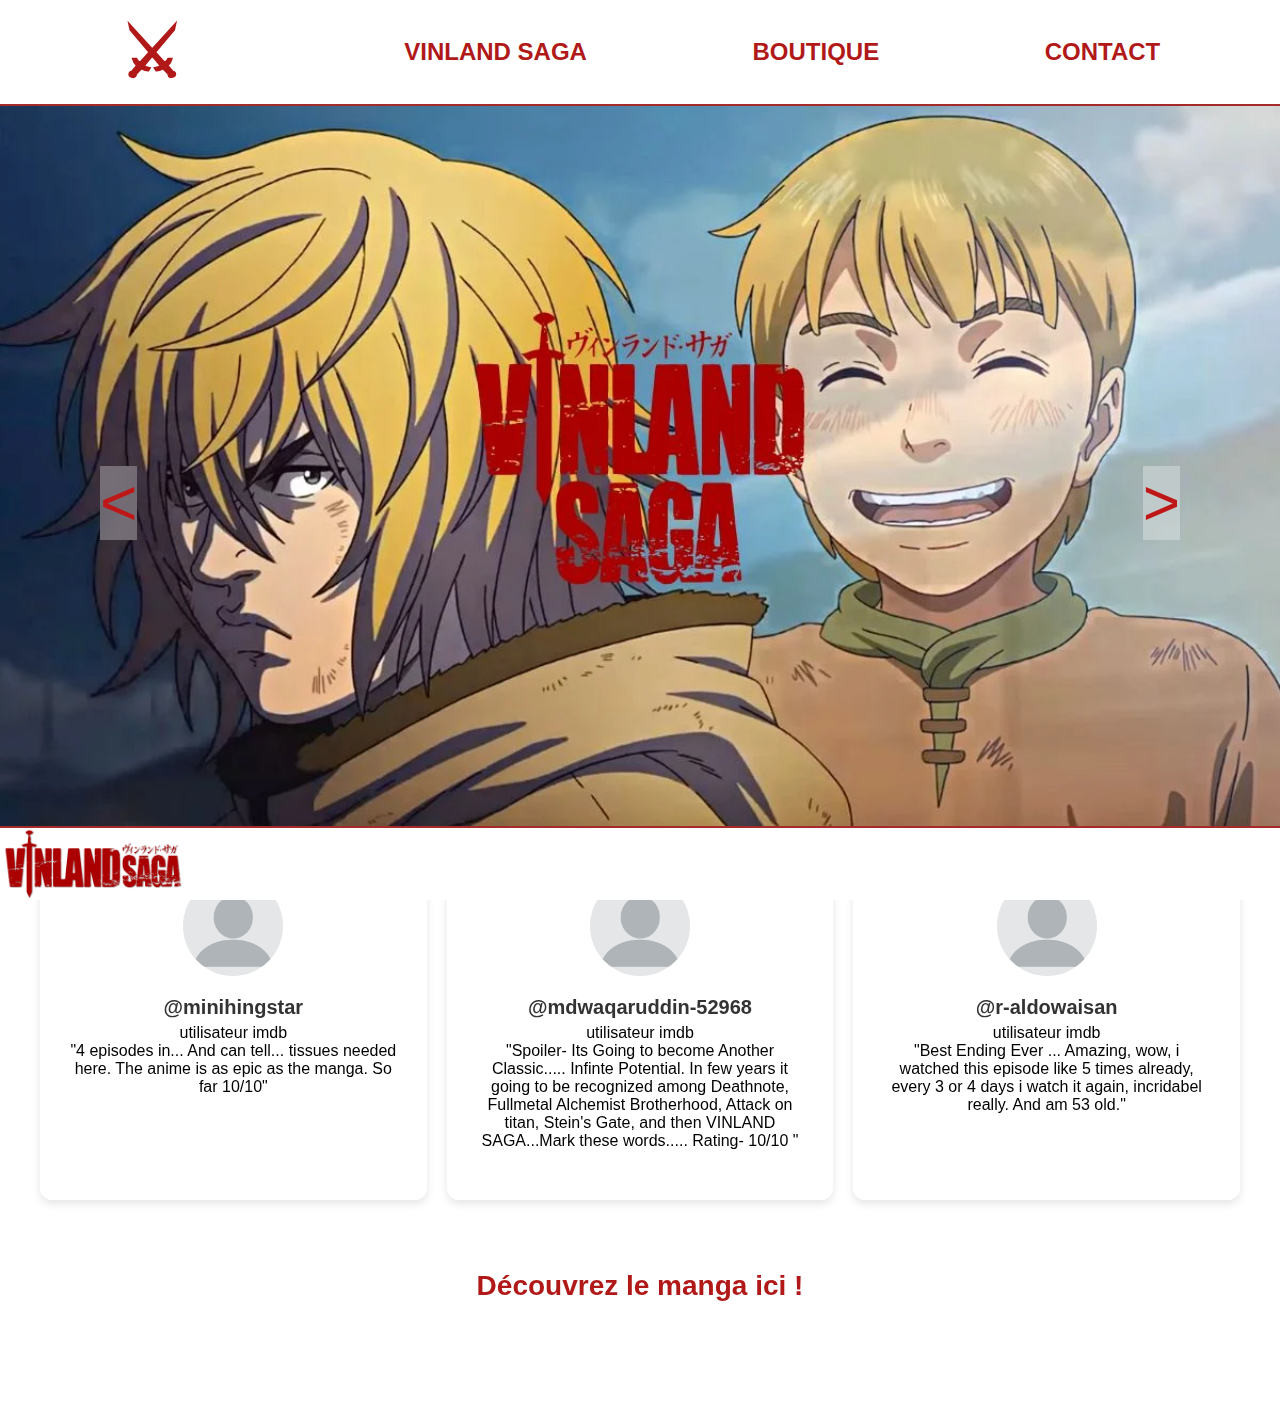
<file: index.html>
<!DOCTYPE html>
<html lang="fr">

<head>
   <meta charset="UTF-8">
   <meta name="viewport" content="width=device-width, initial-scale=1.0">
   <link rel="preconnect" href="https://fonts.googleapis.com">
   <link rel="preconnect" href="https://fonts.gstatic.com" crossorigin>
   <link
      href="https://fonts.googleapis.com/css2?family=Roboto:ital,wght@0,100;0,300;0,400;0,500;0,700;0,900;1,100;1,300;1,400;1,500;1,700;1,900&display=swap"
      rel="stylesheet">
   <title>Vinland-Saga</title>
   <link rel="stylesheet" href="style.css">
   <script defer src="index.js"></script>
</head>
<header></header>

<body>
   <div class="slide-container">
      <div class="firstslider">
         <img src="attachments/1.webp" alt="photo of the protagonists" id="slider">
      </div>
      <button id="prev"><</button>
            <button id="next">></button>
   </div>
   <div class="user-testimonial">
      <div class="testimonial-container">
         <div class="testimonial-avatar">
            <img src="attachments/user.webp" alt="User Avatar">
         </div>
         <div class="testimonial-text">
            <p class="testimonial-name">@minihingstar</p>
            <p class="testimonial-role">utilisateur imdb</p>
            <p>"4 episodes in... And can tell... tissues needed here. The anime is as epic as the manga. So far 10/10"
            </p>
         </div>
      </div>
      <div class="testimonial-container">
         <div class="testimonial-avatar">
            <img src="attachments/user.webp" alt="User Avatar">
         </div>
         <div class="testimonial-text">
            <p class="testimonial-name">@mdwaqaruddin-52968</p>
            <p class="testimonial-role">utilisateur imdb</p>
            <p>"Spoiler- Its Going to become Another Classic..... Infinte Potential. In few years it going to be
               recognized among Deathnote, Fullmetal Alchemist Brotherhood, Attack on titan, Stein's Gate, and then
               VINLAND SAGA...Mark these words..... Rating- 10/10
               "
            </p>
         </div>
      </div>
      <div class="testimonial-container">
         <div class="testimonial-avatar">
            <img src="attachments/user.webp" alt="User Avatar">
         </div>
         <div class="testimonial-text">
            <p class="testimonial-name">@r-aldowaisan</p>
            <p class="testimonial-role">utilisateur imdb</p>
            <p>"Best Ending Ever ... Amazing, wow, i watched this episode like 5 times already, every 3 or 4 days i
               watch it again, incridabel really. And am 53 old."</p>
         </div>
      </div>
   </div>
   </div>
   <div class="button-container">
      <button class="learn-more"><a href="about.html">Découvrez le manga ici !</a></button>
   </div>
</body>
<footer></footer>

</html>
</file>
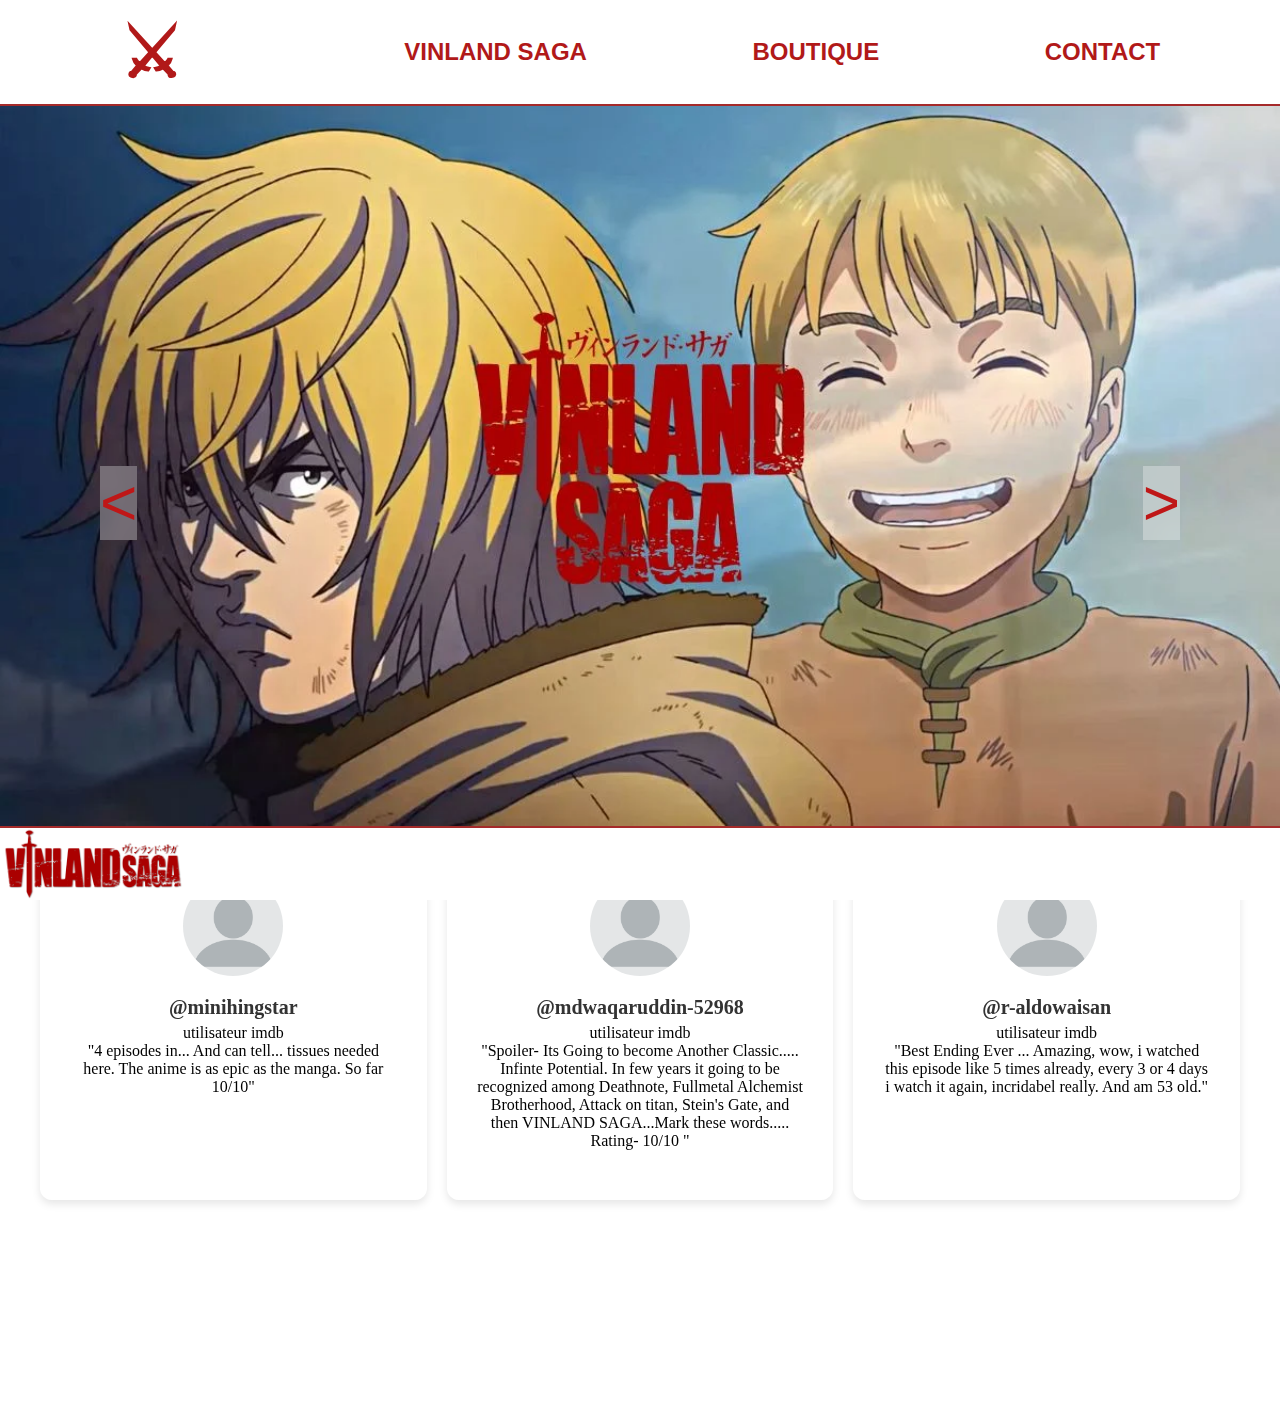
<file: src/index.html>
<!DOCTYPE html>
<html lang="fr">
<head>
    <meta charset="UTF-8">
    <meta name="viewport" content="width=device-width, initial-scale=1.0">
    <link rel="preconnect" href="https://fonts.googleapis.com">
    <link rel="preconnect" href="https://fonts.gstatic.com" crossorigin>
    <link href="https://fonts.googleapis.com/css2?family=Roboto:ital,wght@0,100;0,300;0,400;0,500;0,700;0,900;1,100;1,300;1,400;1,500;1,700;1,900&display=swap" rel="stylesheet">
    <title>Vinland-Saga</title>
    <link rel="stylesheet" href="style.css">
    <script defer src="index.js"></script>
</head>
<header></header>
<body>
    <div class="slide-container">
        <div class="firstslider">
            <img src="/attachments/1.webp" alt="photo of the protagonists" id="slider">
        </div>
        <button id="prev"><</button>
        <button id="next">></button>
    </div>
    <div class="user-testimonial">
    <div class="testimonial-container">
        <div class="testimonial-avatar">
           <img src=
              "/attachments/user.webp"
              alt="User Avatar">
        </div>
        <div class="testimonial-text">
           <p class="testimonial-name">@minihingstar</p>
           <p class="testimonial-role">utilisateur imdb</p>
           <p>"4 episodes in... And can tell... tissues needed here. The anime is as epic as the manga. So far 10/10"</p>
        </div>
     </div>
     <div class="testimonial-container">
        <div class="testimonial-avatar">
           <img src=
              "/attachments/user.webp"
              alt="User Avatar">
        </div>
        <div class="testimonial-text">
           <p class="testimonial-name">@mdwaqaruddin-52968</p>
           <p class="testimonial-role">utilisateur imdb</p>
           <p>"Spoiler- Its Going to become Another Classic..... Infinte Potential. In few years it going to be recognized among Deathnote, Fullmetal Alchemist Brotherhood, Attack on titan, Stein's Gate, and then VINLAND SAGA...Mark these words..... Rating- 10/10
              "
           </p>
        </div>
     </div>
     <div class="testimonial-container">
        <div class="testimonial-avatar">
           <img src=
              "/attachments/user.webp"
              alt="User Avatar">
        </div>
        <div class="testimonial-text">
           <p class="testimonial-name">@r-aldowaisan</p>
           <p class="testimonial-role">utilisateur imdb</p>
           <p>"Best Ending Ever ... Amazing, wow, i watched this episode like 5 times already, every 3 or 4 days i watch it again, incridabel really. And am 53 old."</p>
        </div>
     </div>
  </div>
</div>
    <div class="button-container">
       <button class="learn-more">learn more</button>
    </div>
</body>
<footer></footer>
</html>
</file>
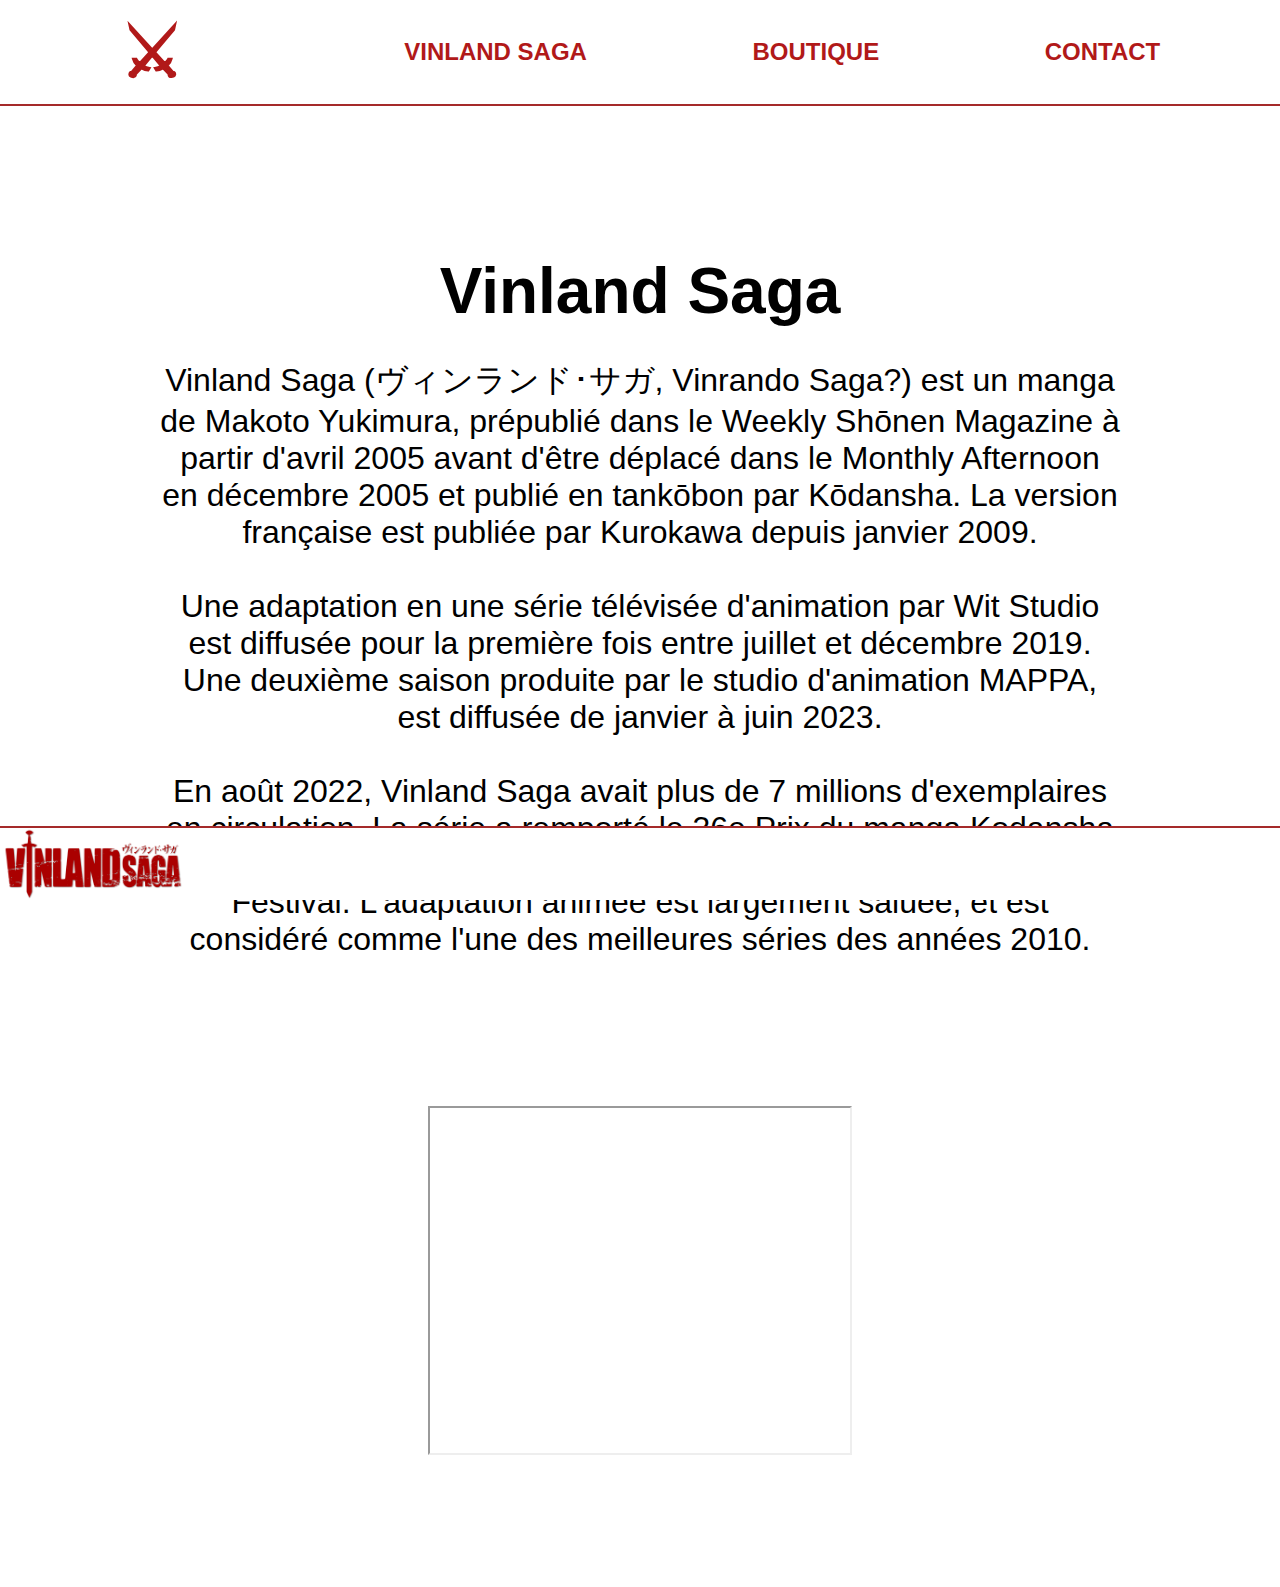
<file: about.html>
<!DOCTYPE html>
<html lang="en">

<head>
    <meta charset="UTF-8">
    <meta name="viewport" content="width=device-width, initial-scale=1.0">
    <title>Document</title>
    <link rel="stylesheet" href="style.css">
    <script defer src="index.js"></script>
</head>
<header></header>

<body>
    <article class="about-container">
        <h4>Vinland Saga</h4>
        <p>Vinland Saga (ヴィンランド･サガ, Vinrando Saga?) est un manga de Makoto Yukimura, prépublié dans le Weekly Shōnen
            Magazine à partir d'avril 2005 avant d'être déplacé dans le Monthly Afternoon en décembre 2005 et publié en
            tankōbon par Kōdansha. La version française est publiée par Kurokawa depuis janvier 2009. <br>
<br>
            Une adaptation en une série télévisée d'animation par Wit Studio est diffusée pour la première fois entre
            juillet et décembre 2019. Une deuxième saison produite par le studio d'animation MAPPA, est diffusée de
            janvier à juin 2023. <br>
<br>
            En août 2022, Vinland Saga avait plus de 7 millions d'exemplaires en circulation. La série a remporté le 36e
            Prix du manga Kodansha du meilleur manga général et le grand prix du 13e Japan Media Arts Festival.
            L'adaptation animée est largement saluée, et est considéré comme l'une des meilleures séries des années
            2010.
    </article>

    <iframe width="420" height="345" src="https://www.youtube.com/embed/0zKjV6vtuv4?&loop=1">
    </iframe>
    <footer></footer>
</body>

</html>
</file>
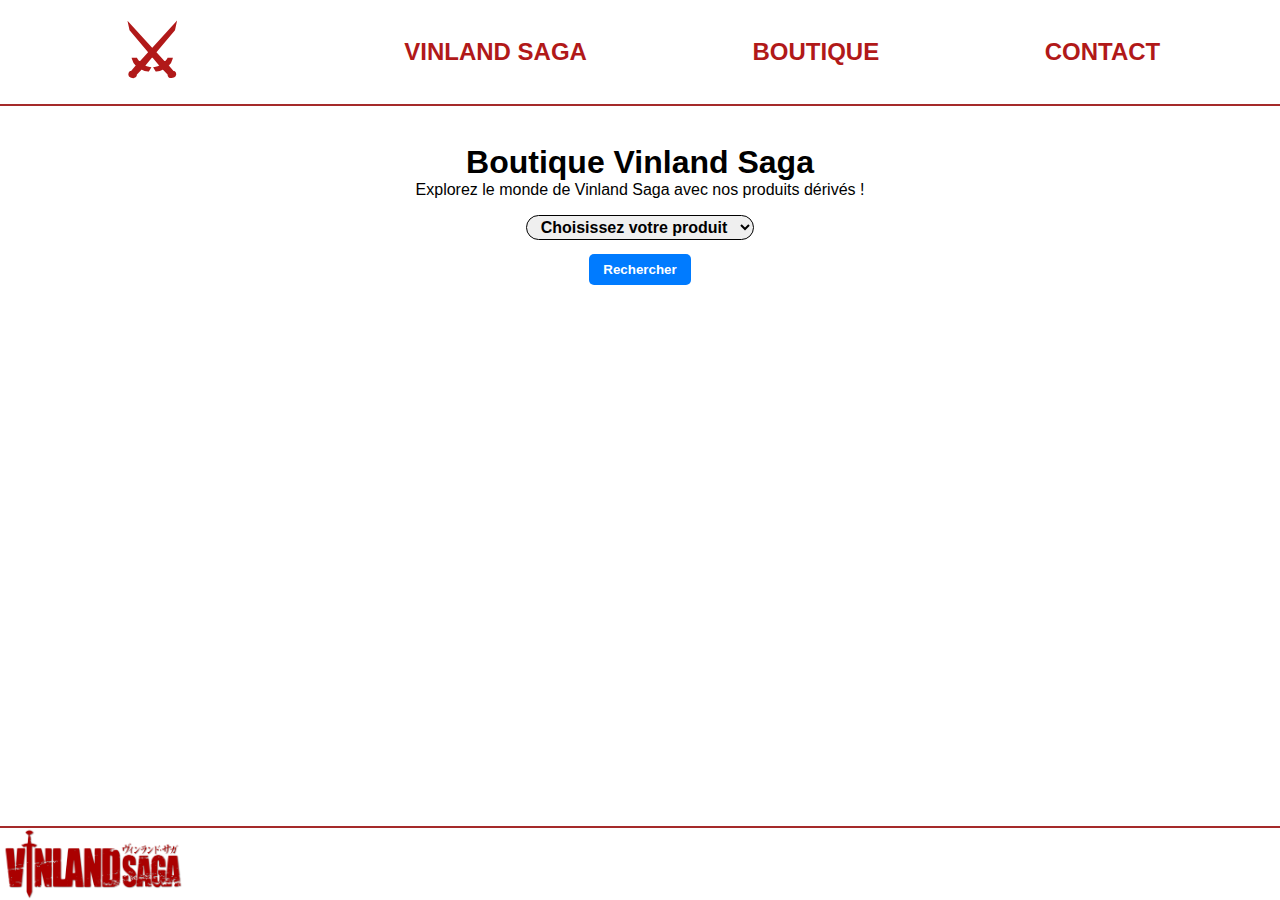
<file: boutique.html>
<!DOCTYPE html>
<html lang="fr">
<head>
  <meta charset="UTF-8">
  <meta name="viewport" content="width=device-width, initial-scale=1.0">
  <title>Vinland Saga Merch Boutique</title>
  <link rel="stylesheet" href="style.css">
  <script defer src="index.js"></script>
</head>
<body>

  <header></header>

  <div class="boutique-container">
    <h1>Boutique Vinland Saga</h1>
    <p>Explorez le monde de Vinland Saga avec nos produits dérivés !</p>
    <div class="search-products">
      <select class="search-control" id="product">
         <option value="0">Choisissez votre produit</option>
         <option value="1">Black Thorfin T-shirt</option>
         <option value="2">Vinland Saga White T-shirt</option>
         <option value="3">Gray Hoodie</option>
         <option value="4">Black T-shirt</option>
      </select>
   </div>
   <button class="boutique-button">Rechercher</button>  
  </div>
  <div class="cards-container">
    <div class="product-card" id="1">
      <img src="attachments/boutique/first-tshirt.jpg" alt="Product 1">
      <div class="card-text">
        <h3>Black Thorfin T-shirt</h3>
        <p>Show that you're a fan of Vinland-Saga, 100% cotton</p>
        <a href="#" class="buy-button">Acheter</a>
      </div>
    </div>

    <div class="product-card" id="2">
      <img src="attachments/boutique/second-tshirt.jpg" alt="Product 2">
      <div class="card-text">
        <h3>Vinland Saga White T-shirt</h3>
        <p>Show that you're a fan of Vinland-Saga, 100% cotton</p>
        <a href="#" class="buy-button">Acheter</a>
      </div>
    </div>

    <div class="product-card" id="3">
      <img src="attachments/boutique/5.jpg" alt="Product 3">
      <div class="card-text">
        <h3>Gray Hoodie</h3>
        <p>Show that you're a fan of Vinland-Saga, 100% cotton</p>
        <a href="#" class="buy-button">Acheter</a>
      </div>
    </div>

    <div class="product-card" id="4">
      <img src="attachments/boutique/fourth-tshirt.jpg" alt="Product 4">
      <div class="card-text">
        <h3>Black T-shirt</h3>
        <p>Show that you're a fan of Vinland-Saga, 100% cotton</p>
        <a href="#" class="buy-button">Acheter</a>
      </div>
    </div>
  </div>

</body>

<footer></footer>
</html>
</file>
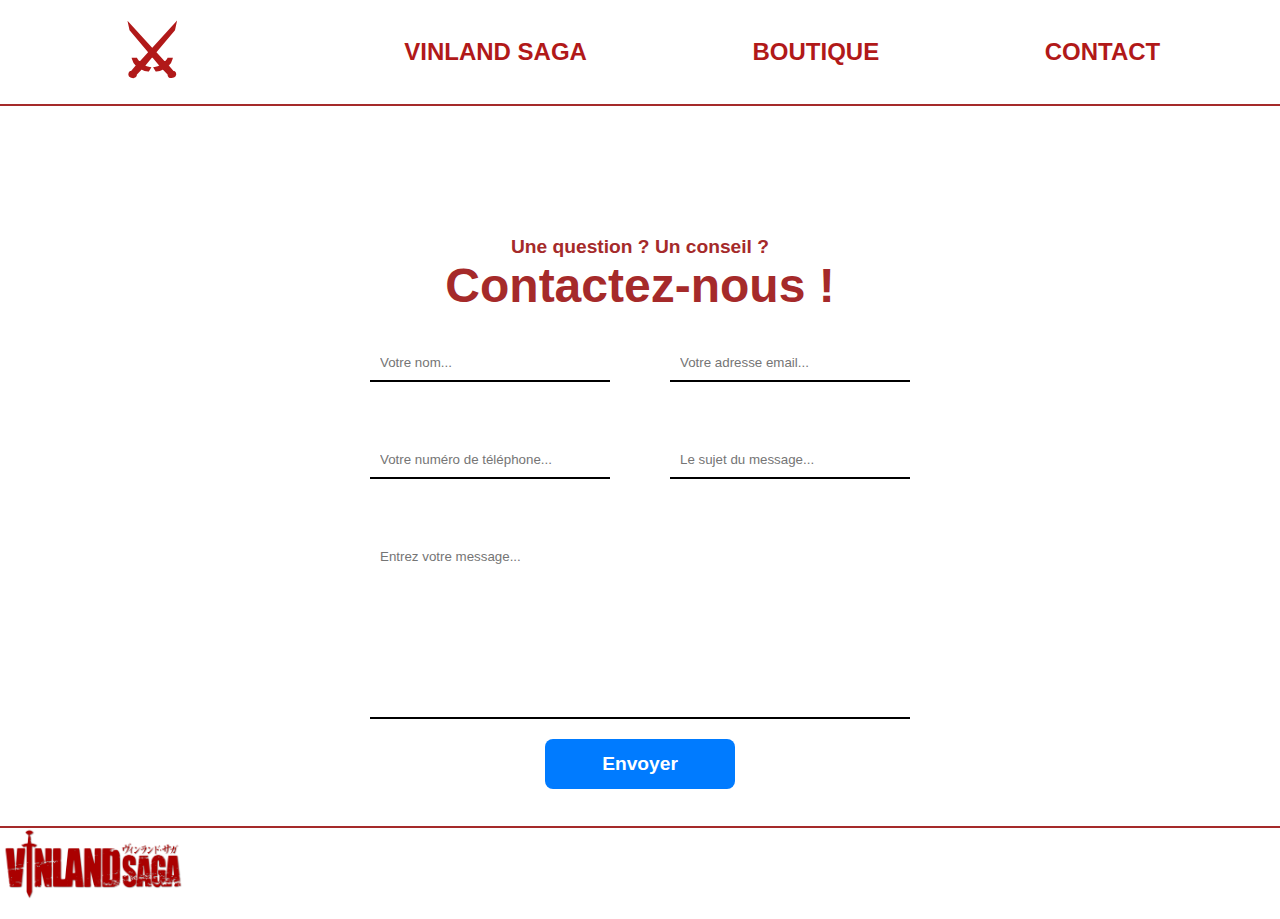
<file: contact.html>
<!DOCTYPE html>
<html lang="fr">

<head>
    <meta charset="UTF-8">
    <meta name="viewport" content="width=device-width, initial-scale=1.0">
    <link rel="stylesheet" href="style.css">
    <script defer src="index.js"></script>
    <title>Nous contacter</title>
</head>
<header></header>

<section id="contact">
    <div class="contact-container">
        <body>
            
            <main>
                
                <div class="title"><h5>Une question ? Un conseil ?</h5>
                    <h3>Contactez-nous !</h3>
                    
                </div>
                <form action="#" method="post">
            <input type="text" name="name" placeholder="Votre nom..." required >
            
            <input type="email" name='mail' placeholder="Votre adresse email..." required>
            
            <input type="text" name="number" placeholder="Votre numéro de téléphone..." required>

            <input type="text" name="subject" placeholder="Le sujet du message...">
            
            <textarea name="message" placeholder="Entrez votre message..." ></textarea>
            <button type="submit" class="contact-button">Envoyer</button>
        </form>
    </div>
</form>
</main>
<footer></footer>

</body>

</html>
</file>
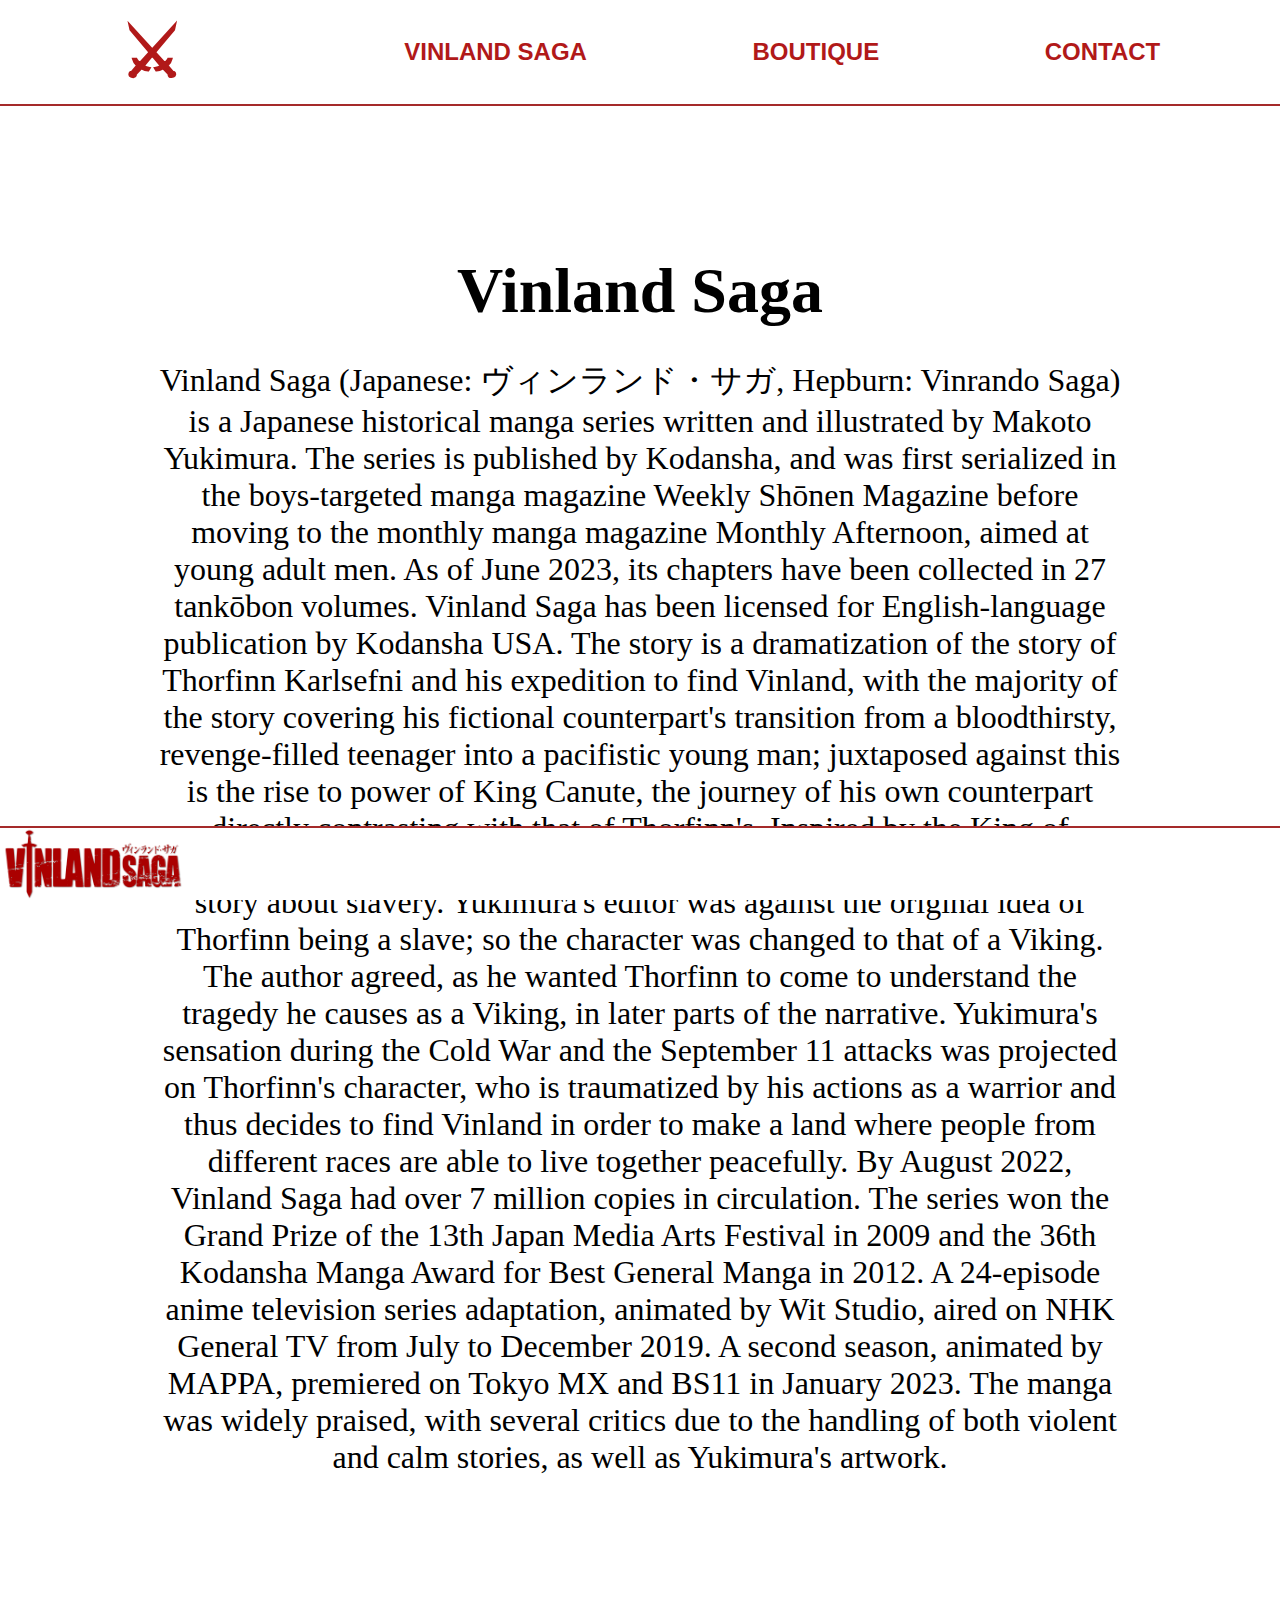
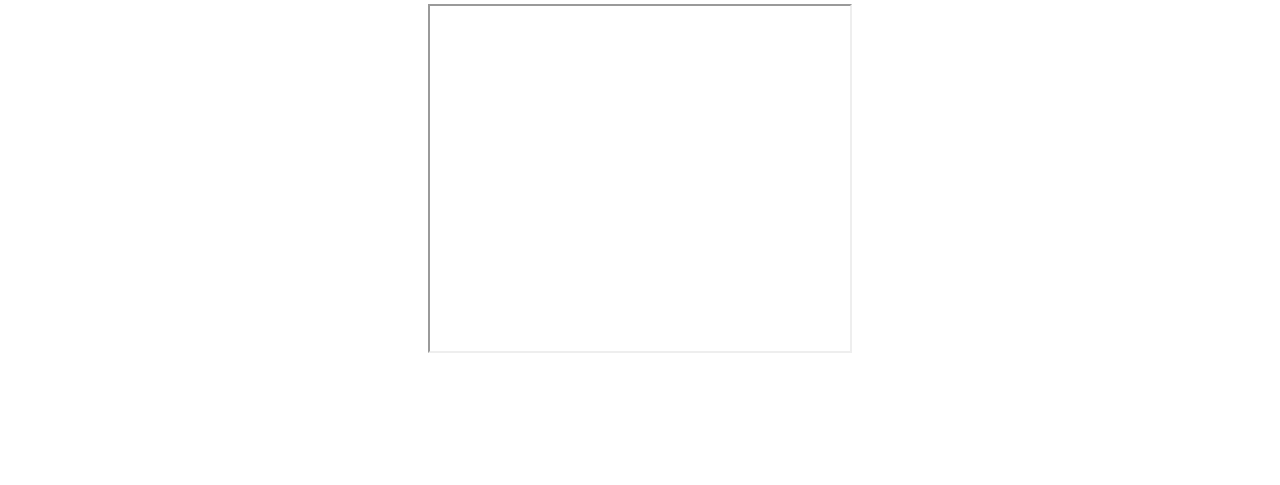
<file: src/about.html>
<!DOCTYPE html>
<html lang="en">
<head>
    <meta charset="UTF-8">
    <meta name="viewport" content="width=device-width, initial-scale=1.0">
    <title>Document</title>
    <link rel="stylesheet" href="style.css">
    <script defer src="index.js"></script>
</head>
<header></header>
<body>
    <article class="about-container">
        <h4>Vinland Saga</h4>
        <p>Vinland Saga (Japanese: ヴィンランド・サガ, Hepburn: Vinrando Saga) is a Japanese historical manga series written and illustrated by Makoto Yukimura. The series is published by Kodansha, and was first serialized in the boys-targeted manga magazine Weekly Shōnen Magazine before moving to the monthly manga magazine Monthly Afternoon, aimed at young adult men. As of June 2023, its chapters have been collected in 27 tankōbon volumes. Vinland Saga has been licensed for English-language publication by Kodansha USA. The story is a dramatization of the story of Thorfinn Karlsefni and his expedition to find Vinland, with the majority of the story covering his fictional counterpart's transition from a bloodthirsty, revenge-filled teenager into a pacifistic young man; juxtaposed against this is the rise to power of King Canute, the journey of his own counterpart directly contrasting with that of Thorfinn's.
            Inspired by the King of Norway Olaf Tryggvason, Yukimura decided to write Vinland Saga as a story about slavery. Yukimura's editor was against the original idea of Thorfinn being a slave; so the character was changed to that of a Viking. The author agreed, as he wanted Thorfinn to come to understand the tragedy he causes as a Viking, in later parts of the narrative. Yukimura's sensation during the Cold War and the September 11 attacks was projected on Thorfinn's character, who is traumatized by his actions as a warrior and thus decides to find Vinland in order to make a land where people from different races are able to live together peacefully.
            By August 2022, Vinland Saga had over 7 million copies in circulation. The series won the Grand Prize of the 13th Japan Media Arts Festival in 2009 and the 36th Kodansha Manga Award for Best General Manga in 2012. A 24-episode anime television series adaptation, animated by Wit Studio, aired on NHK General TV from July to December 2019. A second season, animated by MAPPA, premiered on Tokyo MX and BS11 in January 2023. The manga was widely praised, with several critics due to the handling of both violent and calm stories, as well as Yukimura's artwork.</p>
    </article>
    
    <iframe width="420" height="345" src="https://www.youtube.com/embed/0zKjV6vtuv4?&loop=1">
    </iframe>
    <footer></footer>
</body>
</html>
</file>
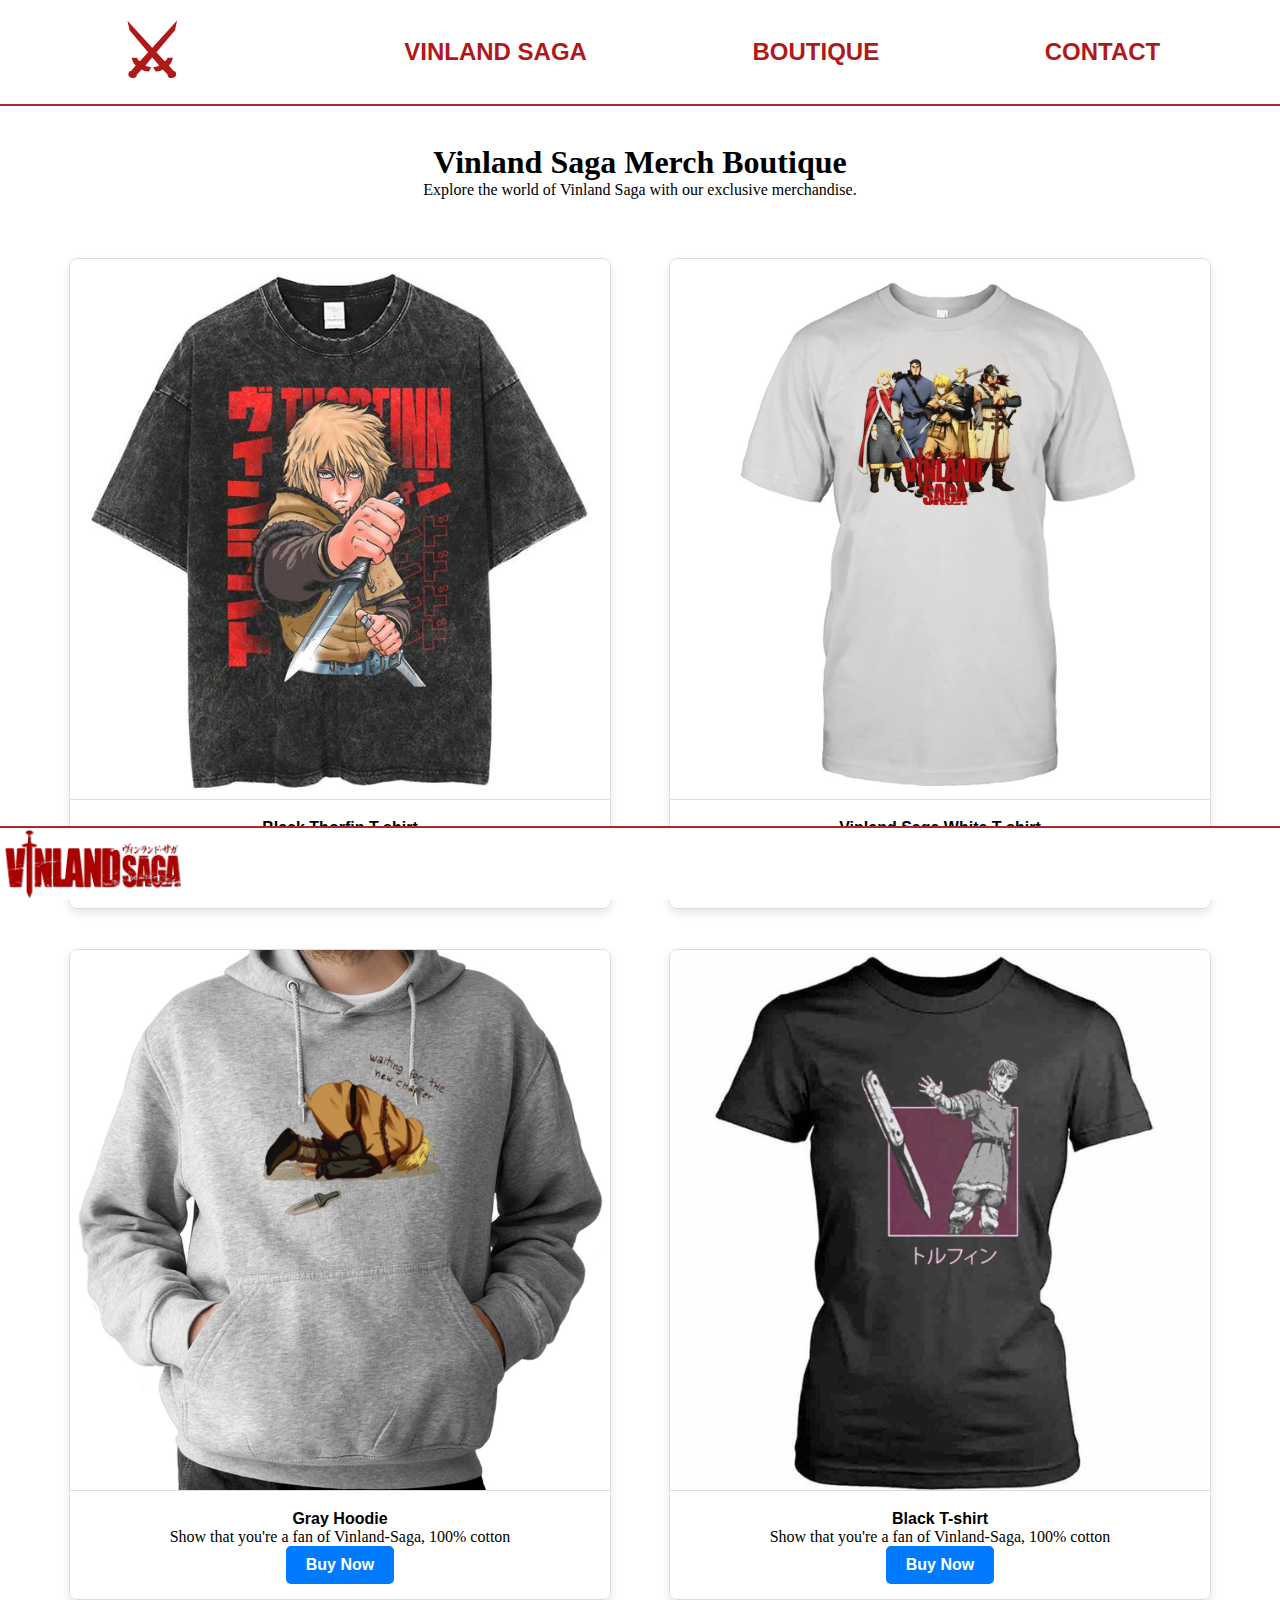
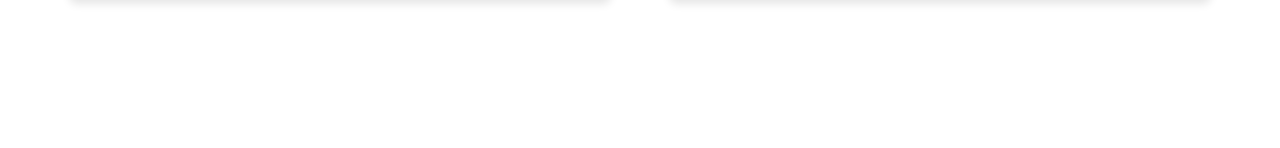
<file: src/boutique.html>
<!DOCTYPE html>
<html lang="fr">
<head>
  <meta charset="UTF-8">
  <meta name="viewport" content="width=device-width, initial-scale=1.0">
  <title>Vinland Saga Merch Boutique</title>
  <link rel="stylesheet" href="style.css">
  <script defer src="index.js"></script>
</head>
<body>

  <header></header>

  <div class="boutique-container">
    <h1>Vinland Saga Merch Boutique</h1>
    <p>Explore the world of Vinland Saga with our exclusive merchandise.</p>
  </div>

  <div class="cards-container">
    <div class="product-card">
      <img src="/attachments/boutique/first-tshirt.jpg" alt="Product 1">
      <div class="card-text">
        <h3>Black Thorfin T-shirt</h3>
        <p>Show that you're a fan of Vinland-Saga, 100% cotton</p>
        <a href="#" class="buy-button">Buy Now</a>
      </div>
    </div>

    <div class="product-card">
      <img src="/attachments/boutique/second-tshirt.jpg" alt="Product 2">
      <div class="card-text">
        <h3>Vinland Saga White T-shirt</h3>
        <p>Show that you're a fan of Vinland-Saga, 100% cotton</p>
        <a href="#" class="buy-button">Buy Now</a>
      </div>
    </div>

    <div class="product-card">
      <img src="/attachments/boutique/5.jpg" alt="Product 3">
      <div class="card-text">
        <h3>Gray Hoodie</h3>
        <p>Show that you're a fan of Vinland-Saga, 100% cotton</p>
        <a href="#" class="buy-button">Buy Now</a>
      </div>
    </div>

    <div class="product-card">
      <img src="/attachments/boutique/fourth-tshirt.jpg" alt="Product 4">
      <div class="card-text">
        <h3>Black T-shirt</h3>
        <p>Show that you're a fan of Vinland-Saga, 100% cotton</p>
        <a href="#" class="buy-button">Buy Now</a>
      </div>
    </div>
  </div>

</body>

<footer></footer>
</html>
</file>
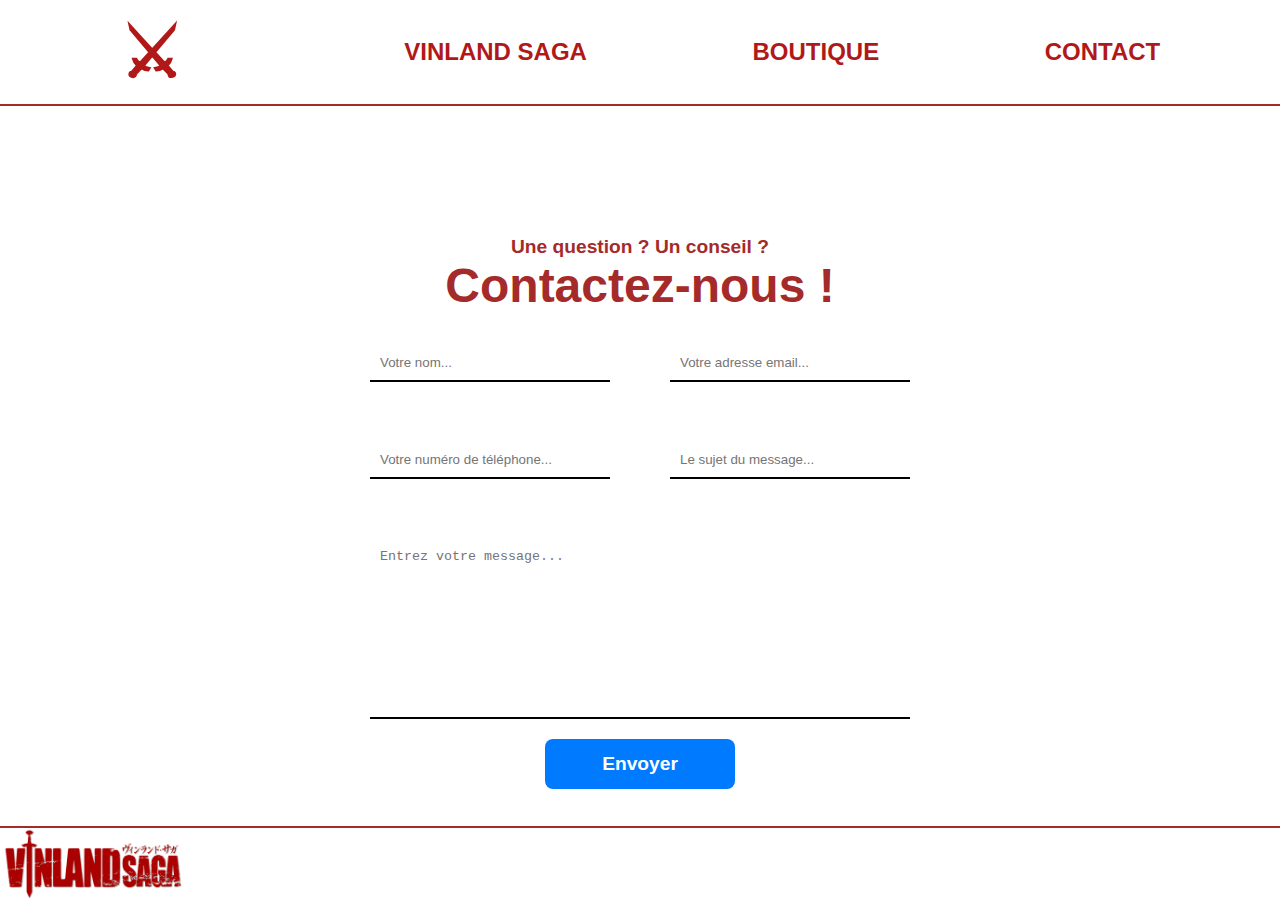
<file: src/contact.html>
<!DOCTYPE html>
<html lang="fr">

<head>
    <meta charset="UTF-8">
    <meta name="viewport" content="width=device-width, initial-scale=1.0">
    <link rel="stylesheet" href="style.css">
    <script defer src="index.js"></script>
    <title>Nous contacter</title>
</head>
<header></header>

<section id="contact">
    <div class="contact-container">
        <body>
            
            <main>
                
                <div class="title"><h5>Une question ? Un conseil ?</h5>
                    <h3>Contactez-nous !</h3>
                    
                </div>
                <form action="#" method="post">
            <input type="text" name="name" placeholder="Votre nom..." required >
            
            <input type="email" name='mail' placeholder="Votre adresse email..." required>
            
            <input type="text" name="subject" placeholder="Votre numéro de téléphone..." required>

            <input type="text" name="number" placeholder="Le sujet du message...">
            
            <textarea name="message" placeholder="Entrez votre message..." ></textarea>
            <button type="submit" class="contact-button">Envoyer</button>
        </form>
    </div>
</form>
</main>
<footer></footer>

</body>

</html>
</file>
<file: style.css>
* {
    padding: 0;
    margin: 0;
    font-family: 'Trebuchet MS', 'Lucida Sans Unicode', 'Lucida Grande', 'Lucida Sans', Arial, sans-serif;;
}

body {
    display: relative;
    justify-content: center;
    align-items: center;
    flex-wrap: wrap;
    min-height: 100vh;
    background-image: url('https://j.gifs.com/NLkOgv@facebook.gif');
    background-repeat: no-repeat;
    background-size: cover;
    text-align: center;
}

.learn-more {
    margin: auto;
    margin-top: 40px;
    margin-bottom: 100px;
    cursor: pointer;
    align-items: center;
    justify-content: center;
    font-size: 28px;
    background-color: rgb(255 255 255 / 30%);
    backdrop-filter: blur(10px);
    color: white;
    border: none;
    padding: 10px 20px;
    text-decoration: none;
    border-radius: 5px;
    transition: background-color 0.3s;
}
.learn-more:hover {
    background-color:#0056b3;
}

.slide-container {
    display: block;
    align-items: center;
    position: relative;
}

.firstslider {
    position: relative;
    width: auto;
    margin: auto;
    display: flex;
    align-items: center;
}

#slider {
    width: 100%;
    height: auto;
}

#prev,
#next {
    position: absolute;
    top: 50%;
    background-color: rgb(255 255 255 / 30%);
    backdrop-filter: blur(10px);
    border: none;
    font-size: 4rem;
    cursor: pointer;
    color: #bf1717;
    z-index: 10;
}

#prev {
    left: 100px;
}

#next {
    right: 100px;
}

.user-testimonial {
    display: grid;
    grid-template-columns: repeat(auto-fit, minmax(300px, 1fr));
    gap: 20px;
    max-width: 1200px;
    margin: 0 auto;
    padding: 20px;
    text-align: center;
}

.testimonial-container {
    background-color: rgb(255 255 255 / 30%);
    backdrop-filter: blur(10px);
    border-radius: 12px;
    padding: 30px;
    box-shadow: 0 4px 8px rgba(0, 0, 0, 0.1);
}

.testimonial-avatar {
    width: 100px;
    height: 100px;
    border-radius: 50%;
    overflow: hidden;
    margin: 0 auto 20px;
}

.testimonial-avatar img {
    width: 100%;
    height: 100%;
    object-fit: cover;
}

.testimonial-text {
    margin-bottom: 20px;
}
 
.testimonial-name {
    font-size: 20px;
    font-weight: bold;
    margin-bottom: 5px;
    color: #333333;
}
 
.testimonial-role {
    font-size: 16px;
    color: #000000;
}

li {
    list-style: none;
}

a,
a:visited { 
    color: rgb(177, 25, 25);
    text-decoration: none;
    font-weight: bolder;
}

a:hover {
    color: rgb(255, 255, 255);
}

nav {
    background: rgb(255, 255, 255);
    display: flex;
    align-items: center;
    justify-content: space-around;
    padding: 10px;
    font-size: 1.5rem;
    border-bottom: 2px solid brown;

}

nav ul {
    display: flex;
    justify-content: space-between;
    width: 60%;
}

#icons {
    cursor: pointer;
    display: none;
}

.boutique-container {
    background-color: white;
    backdrop-filter: blur(10px);
    width: auto;
    padding-bottom: 3%;
    padding-top: 3%;
}

.boutique-header {
  color: white;
  text-align: center;
  padding: 100px 0;
}

.cards-container > .product-card {
    display: none;
}

.cards-container > .product-card.active {
    display: block;
}

.cards-container {
    max-width: 1200px;
    margin: 0 auto;
    display: flex;
    flex-wrap: wrap;
    justify-content: space-around;
    margin-bottom: 10%;
  }

.cards-container h3 {
    color: black;
    font-size: 1rem;
}
  
  .product-card {
    width: 45%; 
    margin: 20px 0;
    border: 1px solid #ddd;
    border-radius: 8px;
    overflow: hidden;
    transition: transform 0.3s;
    box-shadow: 0 4px 8px rgba(0, 0, 0, 0.1);
  }
  
  .product-card:hover {
    transform: scale(1.05);
  }

  .product-card a {
    color: white;
  }
  
  .product-card img {
    width: 100%;
    height: auto;
    border-bottom: 1px solid #ddd;
  }
  
  .card-text {
    padding: 15px;
    text-align: center;
    background-color: white;
  }
  
  .buy-button {
    display: inline-block;
    background-color: #007bff;
    padding: 10px 20px;
    text-decoration: none;
    border-radius: 5px;
    transition: background-color 0.3s;
  }
  
  .buy-button:hover {
    background-color: #0056b3;
  }

  .boutique-button {
    display: inline-block;
    background-color: #007bff;
    padding: 8px 14px;
    text-decoration: none;
    margin-top: 1em;
    border-radius: 5px;
    transition: background-color 0.3s;
    font-weight: bold;
    color: white;
    border: none;
  }

  .boutique-button:hover {
    background-color: #0056b3;
  }

  .search-control {
    margin-top: 1em;
    border-radius: 40px;
    border: 1px solid black;
    padding: 2px;
    text-align: center;
    font-size: 1rem;
    font-weight: bold;
}

/************************* FOOTER *************************/
footer {
    display: flex;
    background-color: rgb(255, 255, 255);
    position:fixed;
    left: 0px;
    bottom: 0px;
    height: 8%;
    width: 100%;
    border-top: 2px solid brown
}

/*****************************PAGE CONTACT*****************************/

section#contact {
    background-color: transparent;
    padding: 100px 0;
}

section#contact .contact-container {
    max-width: 900px;
    margin: 0 auto;
    display: flex;
    flex-direction: column;
    justify-content: space-between;
    align-items: center;
    background-color: rgb(255, 255, 255);
    padding: 30px 10px;
    border-radius: 10px;
}

section#contact .contact-container .title {
    text-align: center;
    color: #ffffff;
    margin-bottom: 2px;
}

h5 {
    font-size: 1.2em;
    color: brown;
}

h3 {
    font-size: 3em;
    color: brown;
}

section#contact .contact-container form {
    display: flex;
    flex-wrap: wrap;
    justify-content: space-between;
    max-width: 600px;
}

section#contact .contact-container input {
    width: 40%;
}

section#contact .contact-container input:hover,
section#contact .contact-container textarea:hover {
    border-bottom: 3px solid brown;
}

section#contact .contact-container input,
section#contact .contact-container textarea {
    margin: 30px;
    padding: 10px;
    box-sizing: border-box;
    border: none;
    outline: none;
    border-bottom: 2px solid black;
    transition: 0.2s;
}

section#contact .contact-container textarea {
    width: 100%;
    resize: none;
    height: 180px;
    margin-bottom: 20px;

}

.contact-button {
    width: 190px;
    height: 50px;
    border-radius: 8px;
    border: none;
    background-color: #007bff;
    color: white;
    font-weight: bold;
    font-size: 1.2em;
    cursor: pointer;
    margin-top: 30px;
    outline: none;
    margin: 0 auto;
}

.contact-button:hover {
    background-color:#0056b3;
}


/**********************ABOUT*****************/

 
 .about-container{
     background-color:white;
     margin-top: 10%;
     margin-left: 10%;
     margin-right: 10%;
     text-align: left;
     border-radius: 20px;
 }
 .about-container h4 {
     text-align: center;
     margin-bottom: 3%;
     padding-top: 20px;
     font-size: 4rem;
 }
 
 .about-container p {
     text-align: center;
     font-size: 2rem;
     margin-left: 3%;
     margin-right: 3%;
     padding-bottom: 20px;
 }
 
 iframe {
     margin-top: 10%;
     margin-bottom: 10%;
 }

/************************Media Query *****************************/

@media (max-width: 650px) {
    .testimonial-grid {
        grid-template-columns: 1fr;
    }
    .product-card {
        width: 100%;
      }

    #icons {
        display: block;
    }

    #icons:before {
        content: "\2630";
        color: brown;
        font-weight: bolder;
    }

    .active #icons:before {
        content: "\2716";
    }

    nav ul {
        position: relative;
        left: -100%;
        top: 10%;
        flex-direction: column;
        background: transparent;
        width: 100%;
        text-align: center;
        transition: 0.30s;
    }

    nav li {
        padding: 3px 0;
    }

    nav li:hover {
        background: black;
    }

    nav.active ul {
        left: 0;
    }

    section#contact .container form {
        flex-direction: column;
        width: 95%;
    }

    section#contact .container form input {
        width: 100%;
    }

    h5 {
        font-size: 1em;
    }

    h3 {
        font-size: 2em;
    }

    .button-container {
        display: flex;
        align-items: center;
        justify-content: center;
        height: 100vh;
    }
    
    .learn-more {
        display: flex;
        align-items: center;
        justify-content: center;
        text-align: center;
        font-size: 28px;
        background-color: #bf1717;
        color: white;
        border: none;
        border-radius: 0.3rem;
        height: 60px;
    
    }

    footer {
        width: 100%;
    }
}
</file>
<file: src/style.css>
* {
    padding: 0;
    margin: 0;
}

body {
    display: relative;
    justify-content: center;
    align-items: center;
    flex-wrap: wrap;
    min-height: 100vh;
    background-image: url('https://j.gifs.com/NLkOgv@facebook.gif');
    background-repeat: no-repeat;
    background-size: cover;
    text-align: center;
}

.learn-more {
    margin: auto;
    margin-top: 40px;
    margin-bottom: 100px;
    cursor: pointer;
    align-items: center;
    justify-content: center;
    font-size: 28px;
    background-color: rgb(255 255 255 / 30%);
    backdrop-filter: blur(10px);
    color: white;
    border: none;
    padding: 10px 20px;
    text-decoration: none;
    border-radius: 5px;
    transition: background-color 0.3s;
}
.learn-more:hover {
    background-color:#0056b3;
}

.slide-container {
    display: block;
    align-items: center;
    position: relative;
}

.firstslider {
    position: relative;
    width: auto;
    margin: auto;
    display: flex;
    align-items: center;
}

#slider {
    width: 100%;
    height: auto;
}

#prev,
#next {
    position: absolute;
    top: 50%;
    background-color: rgb(255 255 255 / 30%);
    backdrop-filter: blur(10px);
    border: none;
    font-size: 4rem;
    cursor: pointer;
    color: #bf1717;
    z-index: 10;
}

#prev {
    left: 100px;
}

#next {
    right: 100px;
}

.user-testimonial {
    display: grid;
    grid-template-columns: repeat(auto-fit, minmax(300px, 1fr));
    gap: 20px;
    max-width: 1200px;
    margin: 0 auto;
    padding: 20px;
    text-align: center;
}

.testimonial-container {
    background-color: rgb(255 255 255 / 30%);
    backdrop-filter: blur(10px);
    border-radius: 12px;
    padding: 30px;
    box-shadow: 0 4px 8px rgba(0, 0, 0, 0.1);
}

.testimonial-avatar {
    width: 100px;
    height: 100px;
    border-radius: 50%;
    overflow: hidden;
    margin: 0 auto 20px;
}

.testimonial-avatar img {
    width: 100%;
    height: 100%;
    object-fit: cover;
}

.testimonial-text {
    margin-bottom: 20px;
}
 
.testimonial-name {
    font-size: 20px;
    font-weight: bold;
    margin-bottom: 5px;
    color: #333333;
}
 
.testimonial-role {
    font-size: 16px;
    color: #000000;
}

li {
    list-style: none;
}

a,
a:visited {
    font-family: 'Trebuchet MS', 'Lucida Sans Unicode', 'Lucida Grande', 'Lucida Sans', Arial, sans-serif;
    color: rgb(177, 25, 25);
    text-decoration: none;
    font-weight: bolder;
}

a:hover {
    color: black;
}

nav {
    background: rgb(255, 255, 255);
    display: flex;
    align-items: center;
    justify-content: space-around;
    padding: 10px;
    font-size: 1.5rem;
    border-bottom: 2px solid brown;

}

nav ul {
    display: flex;
    justify-content: space-between;
    width: 60%;
}

#icons {
    cursor: pointer;
    display: none;
}

.boutique-container {
    background-color: white;
    backdrop-filter: blur(10px);
    width: auto;
    padding-bottom: 3%;
    padding-top: 3%;
}

.boutique-header {
  color: white;
  text-align: center;
  padding: 100px 0;
}

.cards-container {
    max-width: 1200px;
    margin: 0 auto;
    display: flex;
    flex-wrap: wrap;
    justify-content: space-around;
    margin-bottom: 10%;
  }

.cards-container h3 {
    color: black;
    font-size: 1rem;
}
  
  .product-card {
    width: 45%; 
    margin: 20px 0;
    border: 1px solid #ddd;
    border-radius: 8px;
    overflow: hidden;
    transition: transform 0.3s;
    box-shadow: 0 4px 8px rgba(0, 0, 0, 0.1);
  }
  
  .product-card:hover {
    transform: scale(1.05);
  }

  .product-card a {
    color: white;
  }
  
  .product-card img {
    width: 100%;
    height: auto;
    border-bottom: 1px solid #ddd;
  }
  
  .card-text {
    padding: 15px;
    text-align: center;
    background-color: white;
  }
  
  .buy-button {
    display: inline-block;
    background-color: #007bff;
    padding: 10px 20px;
    text-decoration: none;
    border-radius: 5px;
    transition: background-color 0.3s;
  }
  
  .buy-button:hover {
    background-color: #0056b3;
  }

/************************* FOOTER *************************/
footer {
    display: flex;
    background-color: rgb(255, 255, 255);
    position:fixed;
    left: 0px;
    bottom: 0px;
    height: 8%;
    width: 100%;
    border-top: 2px solid brown
}

/*****************************PAGE CONTACT*****************************/

section#contact {
    background-color: transparent;
    padding: 100px 0;
}

section#contact .contact-container {
    max-width: 900px;
    margin: 0 auto;
    display: flex;
    flex-direction: column;
    justify-content: space-between;
    align-items: center;
    background-color: rgb(255, 255, 255);
    padding: 30px 10px;
    border-radius: 10px;
}

section#contact .contact-container .title {
    text-align: center;
    color: #ffffff;
    margin-bottom: 2px;
}

h5 {
    font-family: 'Trebuchet MS', 'Lucida Sans Unicode', 'Lucida Grande', 'Lucida Sans', Arial, sans-serif;
    font-size: 1.2em;
    color: brown;
}

h3 {
    font-family: 'Trebuchet MS', 'Lucida Sans Unicode', 'Lucida Grande', 'Lucida Sans', Arial, sans-serif;
    font-size: 3em;
    color: brown;
}

section#contact .contact-container form {
    display: flex;
    flex-wrap: wrap;
    justify-content: space-between;
    max-width: 600px;
}

section#contact .contact-container input {
    width: 40%;
}

section#contact .contact-container input:hover,
section#contact .contact-container textarea:hover {
    border-bottom: 3px solid brown;
}

section#contact .contact-container input,
section#contact .contact-container textarea {
    margin: 30px;
    padding: 10px;
    box-sizing: border-box;
    border: none;
    outline: none;
    border-bottom: 2px solid black;
    transition: 0.2s;
}

section#contact .contact-container textarea {
    width: 100%;
    resize: none;
    height: 180px;
    margin-bottom: 20px;

}

.contact-button {
    width: 190px;
    height: 50px;
    border-radius: 8px;
    border: none;
    background-color: #007bff;
    color: white;
    font-weight: bold;
    font-size: 1.2em;
    cursor: pointer;
    margin-top: 30px;
    outline: none;
    margin: 0 auto;
}

.contact-button:hover {
    background-color:#0056b3;
}


/**********************ABOUT*****************/

 
 .about-container{
     background-color:white;
     margin-top: 10%;
     margin-left: 10%;
     margin-right: 10%;
     text-align: left;
     border-radius: 20px;
 }
 .about-container h4 {
     text-align: center;
     margin-bottom: 3%;
     padding-top: 20px;
     font-size: 4rem;
 }
 
 .about-container p {
     text-align: center;
     font-size: 2rem;
     margin-left: 3%;
     margin-right: 3%;
 }
 
 iframe {
     margin-top: 10%;
     margin-bottom: 10%;
 }

/************************Media Query *****************************/

@media (max-width: 650px) {
    .testimonial-grid {
        grid-template-columns: 1fr;
    }
    .product-card {
        width: 100%;
      }

    #icons {
        display: block;
    }

    #icons:before {
        content: "\2630";
        color: brown;
        font-weight: bolder;
    }

    .active #icons:before {
        content: "\2716";
    }

    nav ul {
        position: relative;
        left: -100%;
        top: 10%;
        flex-direction: column;
        background: transparent;
        width: 100%;
        text-align: center;
        transition: 0.30s;
    }

    nav li {
        padding: 3px 0;
    }

    nav li:hover {
        background: black;
    }

    nav.active ul {
        left: 0;
    }

    section#contact .container form {
        flex-direction: column;
        width: 95%;
    }

    section#contact .container form input {
        width: 100%;
    }

    h5 {
        font-size: 1em;
    }

    h3 {
        font-size: 2em;
    }

    .button-container {
        display: flex;
        align-items: center;
        justify-content: center;
        height: 100vh;
    }
    
    .learn-more {
        display: flex;
        align-items: center;
        justify-content: center;
        text-align: center;
        font-size: 28px;
        background-color: #bf1717;
        color: white;
        border: none;
        border-radius: 0.3rem;
        height: 60px;
    
    }

    footer {
        width: 100%;
    }
}
</file>
